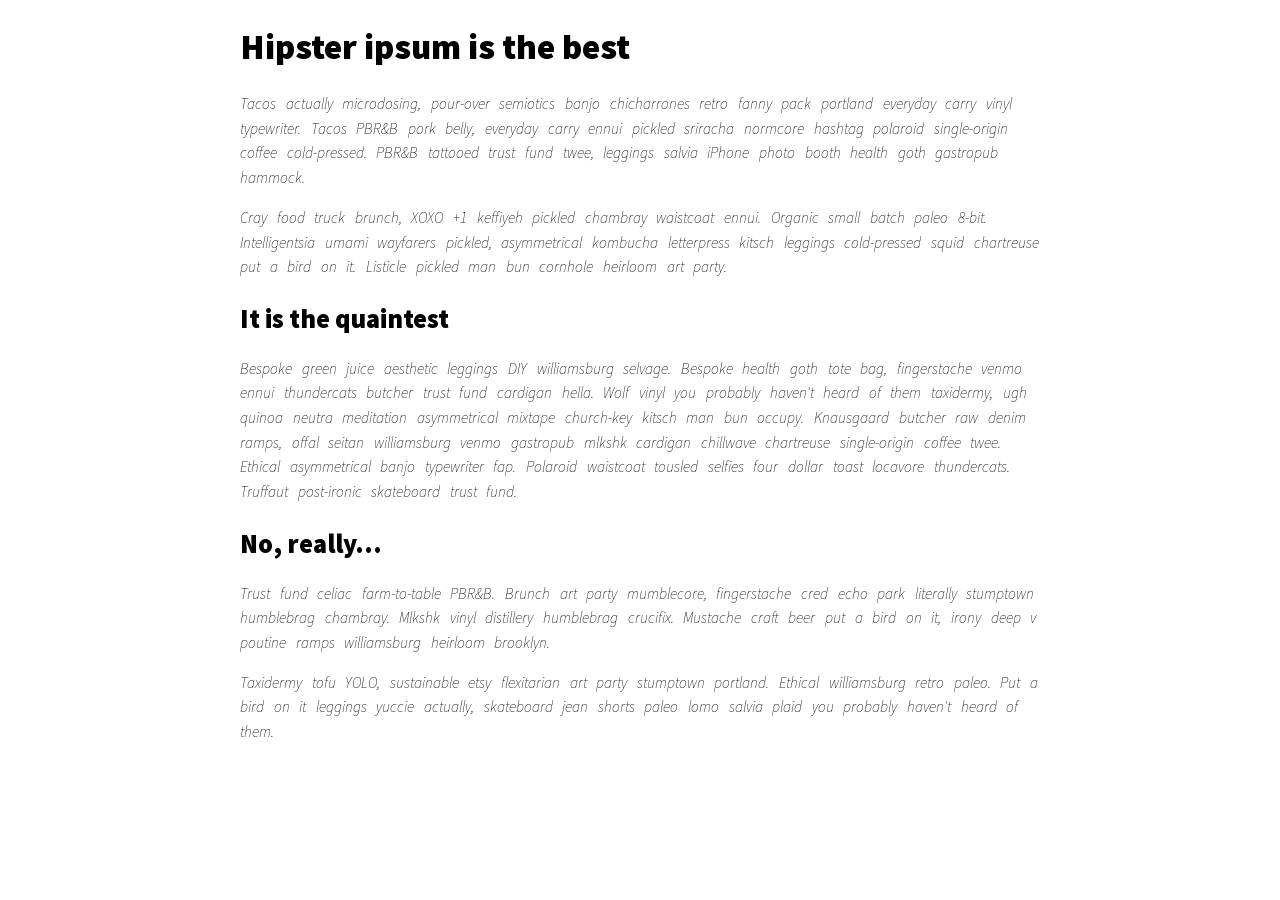
<file: fontsPractice/index.html>
<!DOCTYPE html>
<html lang="en-US">
  <head>
    <meta charset="utf-8">
    <meta name="viewport" content="width=device-width">
    <title>Web font example</title>
    <link href="web-font-start.css" rel="stylesheet" type="text/css">
  </head>
  <body>
    <h1>Hipster ipsum is the best</h1>

    <p>Tacos actually microdosing, pour-over semiotics banjo chicharrones retro fanny pack portland everyday carry vinyl typewriter. Tacos PBR&amp;B pork belly, everyday carry ennui pickled sriracha normcore hashtag polaroid single-origin coffee cold-pressed. PBR&amp;B tattooed trust fund twee, leggings salvia iPhone photo booth health goth gastropub hammock.</p>

    <p>Cray food truck brunch, XOXO +1 keffiyeh pickled chambray waistcoat ennui. Organic small batch paleo 8-bit. Intelligentsia umami wayfarers pickled, asymmetrical kombucha letterpress kitsch leggings cold-pressed squid chartreuse put a bird on it. Listicle pickled man bun cornhole heirloom art party.</p>

    <h2>It is the quaintest</h2>

    <p>Bespoke green juice aesthetic leggings DIY williamsburg selvage. Bespoke health goth tote bag, fingerstache venmo ennui thundercats butcher trust fund cardigan hella. Wolf vinyl you probably haven't heard of them taxidermy, ugh quinoa neutra meditation asymmetrical mixtape church-key kitsch man bun occupy. Knausgaard butcher raw denim ramps, offal seitan williamsburg venmo gastropub mlkshk cardigan chillwave chartreuse single-origin coffee twee. Ethical asymmetrical banjo typewriter fap. Polaroid waistcoat tousled selfies four dollar toast locavore thundercats. Truffaut post-ironic skateboard trust fund.</p>

    <h2>No, really...</h2>

    <p>Trust fund celiac farm-to-table PBR&amp;B. Brunch art party mumblecore, fingerstache cred echo park literally stumptown humblebrag chambray. Mlkshk vinyl distillery humblebrag crucifix. Mustache craft beer put a bird on it, irony deep v poutine ramps williamsburg heirloom brooklyn.</p>

    <p>Taxidermy tofu YOLO, sustainable etsy flexitarian art party stumptown portland. Ethical williamsburg retro paleo. Put a bird on it leggings yuccie actually, skateboard jean shorts paleo lomo salvia plaid you probably haven't heard of them.</p>
  </body>
</html>
</file>
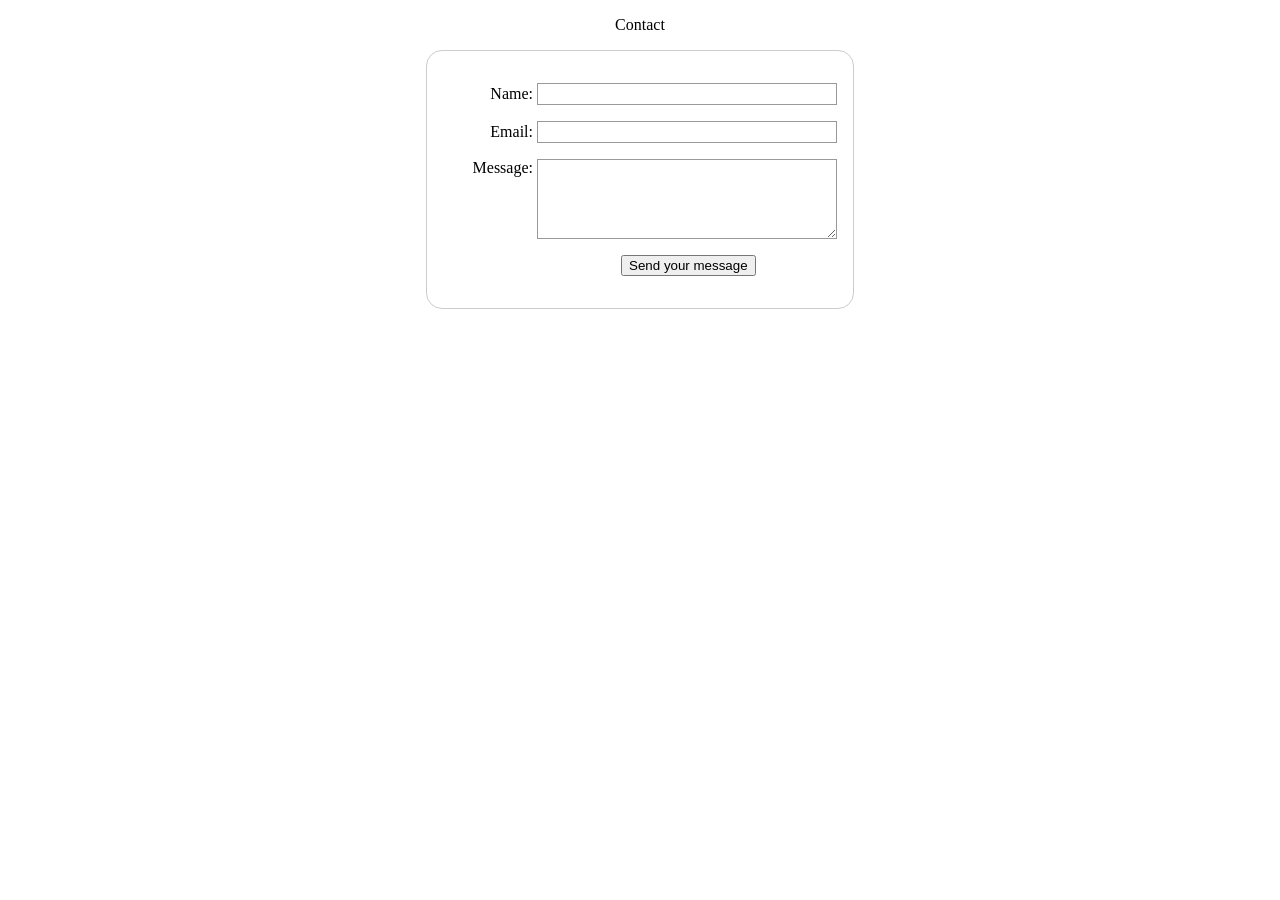
<file: forms/index.html>
<!doctype html>
<html lang="en-US">
  <head>
    <meta charset="utf-8" />
    <meta name="viewport" content="width=device-width" />
    <link rel="stylesheet" href="styles.css">
    <title>My test page</title>
  </head>
  <body>
    <p>Contact</p>
    <form action="" method="post">
      <p>
        <label for="name">Name:</label>
        <input type="text" name="user_name" id="name" />
      </p>

      <p>
        <label for="email">Email:</label>
        <input type="email" name="user_email" id="email" />
      </p>

      <p>
        <label for="message">Message:</label>
        <textarea name="user_message" id="message"></textarea>
      </p>

      <p class="button">
        <button type="submit">Send your message</button>
      </p>
    </form>
  </body>
</html>
</file>
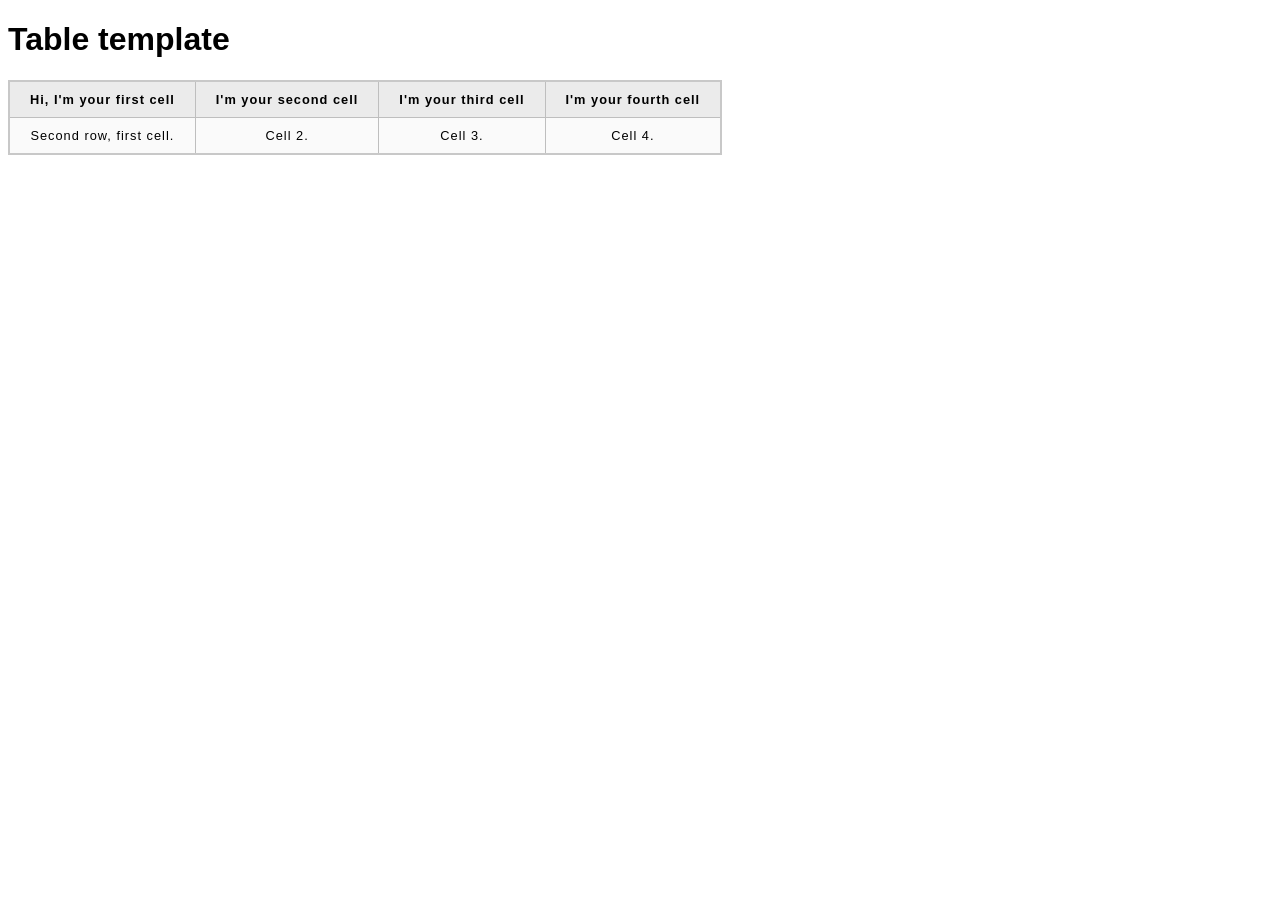
<file: tables/tables.html>
<!DOCTYPE html>
<html lang="en-US">
  <head>
    <meta charset="utf-8">
    <meta name="viewport" content="width=device-width">
    <title>Table template</title>
    <link href="tableStyles.css" rel="stylesheet" type="text/css">
  </head>
  <body>
    <h1>Table template</h1>
    <table>
        <tr>
            <th>Hi, I'm your first cell</th>
            <th>I'm your second cell</th>
            <th>I'm your third cell</th>
            <th>I'm your fourth cell</td>

        </tr>

        <tr>
            <td>Second row, first cell.</td>
            <td>Cell 2.</td>
            <td>Cell 3.</td>
            <td>Cell 4.</td>
        </tr>

    </table>


  </body>
</html>
</file>
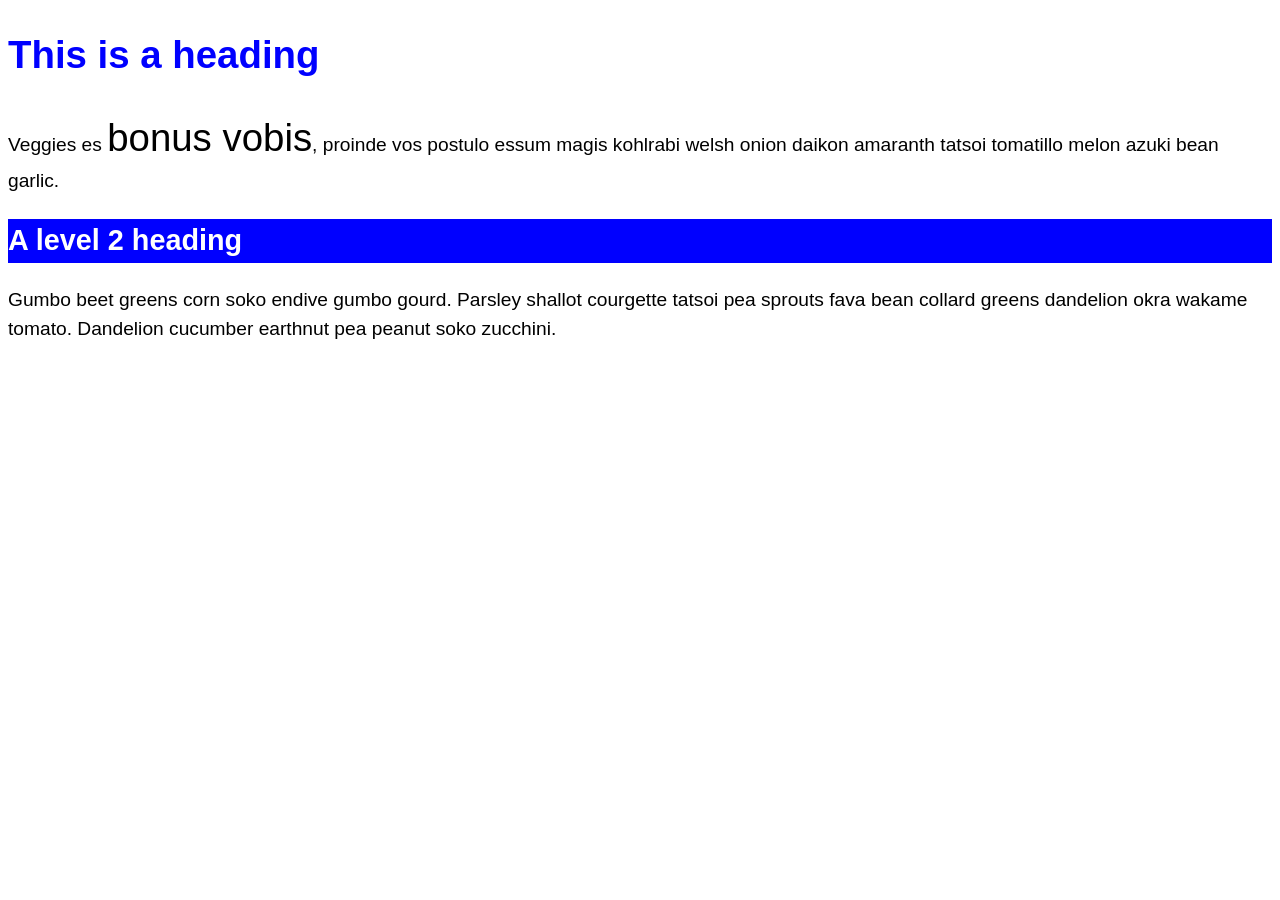
<file: advancedSelectors/selectors1/test1.html>
<!DOCTYPE html>
<html lang="en">
<head>
    <meta charset="UTF-8">
    <meta name="viewport" content="width=device-width, initial-scale=1.0">
    <link rel="stylesheet" href="test1.css">
    <title>Document</title>
</head>
<body>
    <div class="container">
  <h1>This is a heading</h1>
  <p>
    Veggies es <span>bonus vobis</span>, proinde vos postulo essum magis
    kohlrabi welsh onion daikon amaranth tatsoi tomatillo melon azuki bean
    garlic.
  </p>
  <h2>A level 2 heading</h2>
  <p>
    Gumbo beet greens corn soko endive gumbo gourd. Parsley shallot courgette
    tatsoi pea sprouts fava bean collard greens dandelion okra wakame tomato.
    Dandelion cucumber earthnut pea peanut soko zucchini.
  </p>
</div>
</body>
</html>
</file>
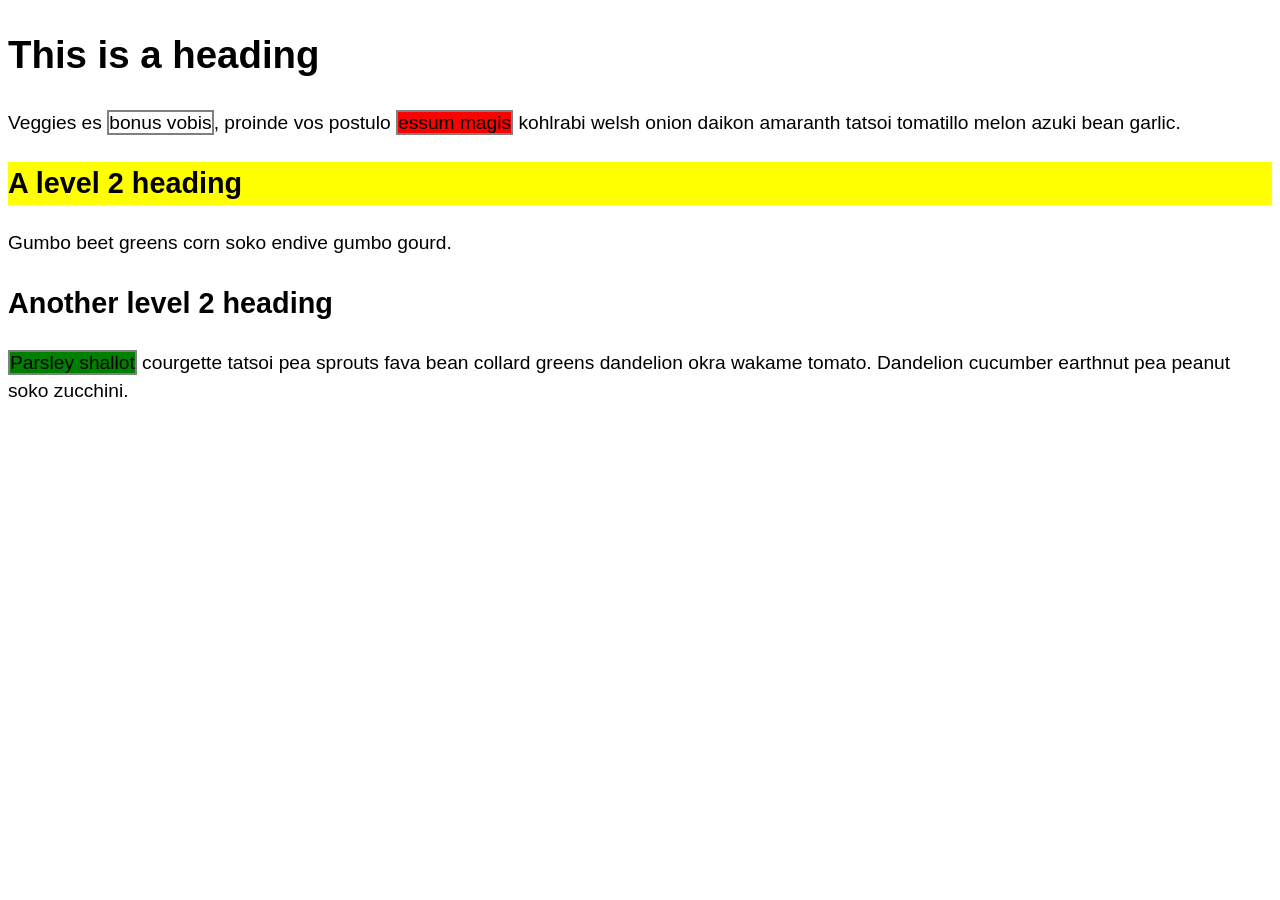
<file: advancedSelectors/selectors2/selectors2.html>
<!DOCTYPE html>
<html lang="en">
<head>
    <meta charset="UTF-8">
    <meta name="viewport" content="width=device-width, initial-scale=1.0">
    <link rel="stylesheet" href="selectors2.css">
    <title>Document</title>
</head>
<body>
    <div class="container">
        <h1>This is a heading</h1>
        <p>
            Veggies es <span class="alert">bonus vobis</span>, proinde vos postulo
            <span class="alert stop">essum magis</span> kohlrabi welsh onion daikon
            amaranth tatsoi tomatillo melon azuki bean garlic.
        </p>
        <h2 id="special">A level 2 heading</h2>
        <p>Gumbo beet greens corn soko endive gumbo gourd.</p>
        <h2>Another level 2 heading</h2>
        <p>
            <span class="alert go">Parsley shallot</span> courgette tatsoi pea sprouts
            fava bean collard greens dandelion okra wakame tomato. Dandelion cucumber
            earthnut pea peanut soko zucchini.
        </p>
    </div>
</body>
</html>
</file>
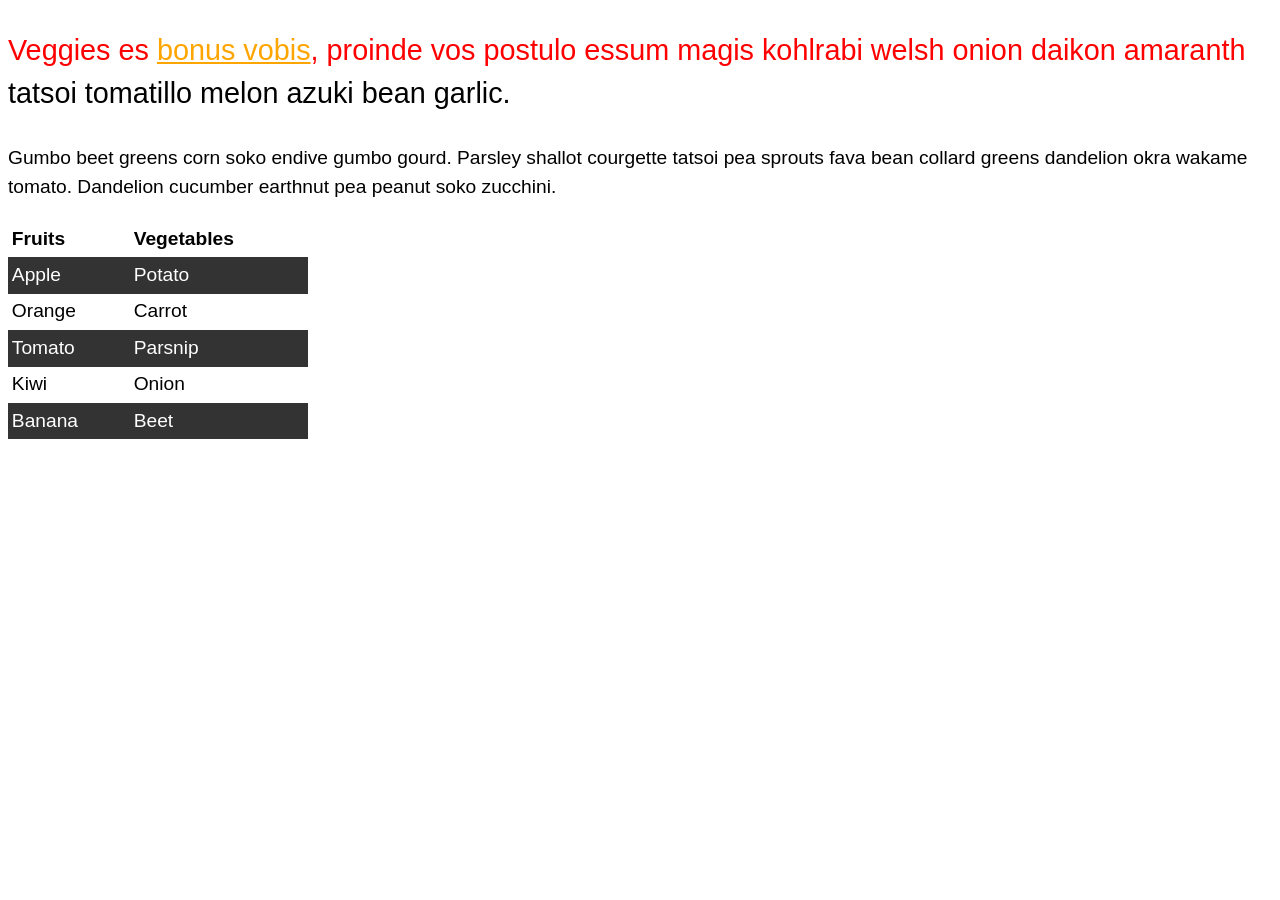
<file: advancedSelectors/selectors3/selectors3.html>
<!DOCTYPE html>
<html lang="en">
<head>
    <meta charset="UTF-8">
    <meta name="viewport" content="width=device-width, initial-scale=1.0">
    <link rel="stylesheet" href="selectors3.css">
    <title>Document</title>
</head>
<body>
    <div class="container">
        <p>
            Veggies es <a href="http://example.com">bonus vobis</a>, proinde vos postulo
            essum magis kohlrabi welsh onion daikon amaranth tatsoi tomatillo melon
            azuki bean garlic.
        </p>
        <p>
            Gumbo beet greens corn soko endive gumbo gourd. Parsley shallot courgette
            tatsoi pea sprouts fava bean collard greens dandelion okra wakame tomato.
            Dandelion cucumber earthnut pea peanut soko zucchini.
        </p>
        <table>
            <tbody>
            <tr>
                <th>Fruits</th>
                <th>Vegetables</th>
            </tr>
            <tr>
                <td>Apple</td>
                <td>Potato</td>
            </tr>
            <tr>
                <td>Orange</td>
                <td>Carrot</td>
            </tr>
            <tr>
                <td>Tomato</td>
                <td>Parsnip</td>
            </tr>
            <tr>
                <td>Kiwi</td>
                <td>Onion</td>
            </tr>
            <tr>
                <td>Banana</td>
                <td>Beet</td>
            </tr>
            </tbody>
        </table>
    </div>
</body>
</html>
</file>
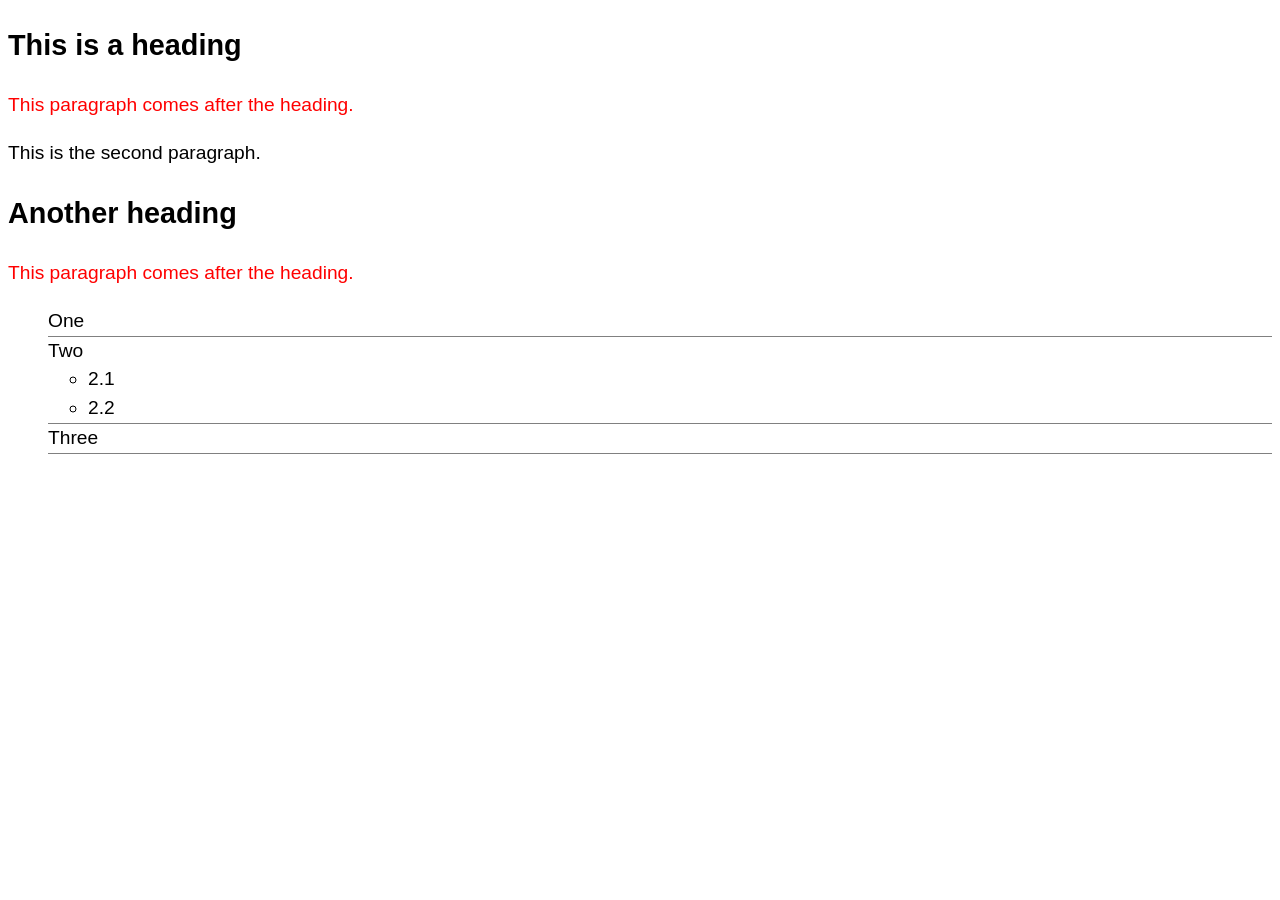
<file: advancedSelectors/selectors4/selectors4.html>
<!DOCTYPE html>
<html lang="en">
<head>
    <meta charset="UTF-8">
    <meta name="viewport" content="width=device-width, initial-scale=1.0">
    <link rel="stylesheet" href="selectors4.css">
    <title>Document</title>
</head>
<body>
    <div class="container">
        <h2>This is a heading</h2>
        <p>This paragraph comes after the heading.</p>
        <p>This is the second paragraph.</p>

        <h2>Another heading</h2>
        <p>This paragraph comes after the heading.</p>
        <ul class="list">
            <li>One</li>
            <li>
            Two
            <ul>
                <li>2.1</li>
                <li>2.2</li>
            </ul>
            </li>
            <li>Three</li>
        </ul>
    </div>
</body>
</html>
</file>
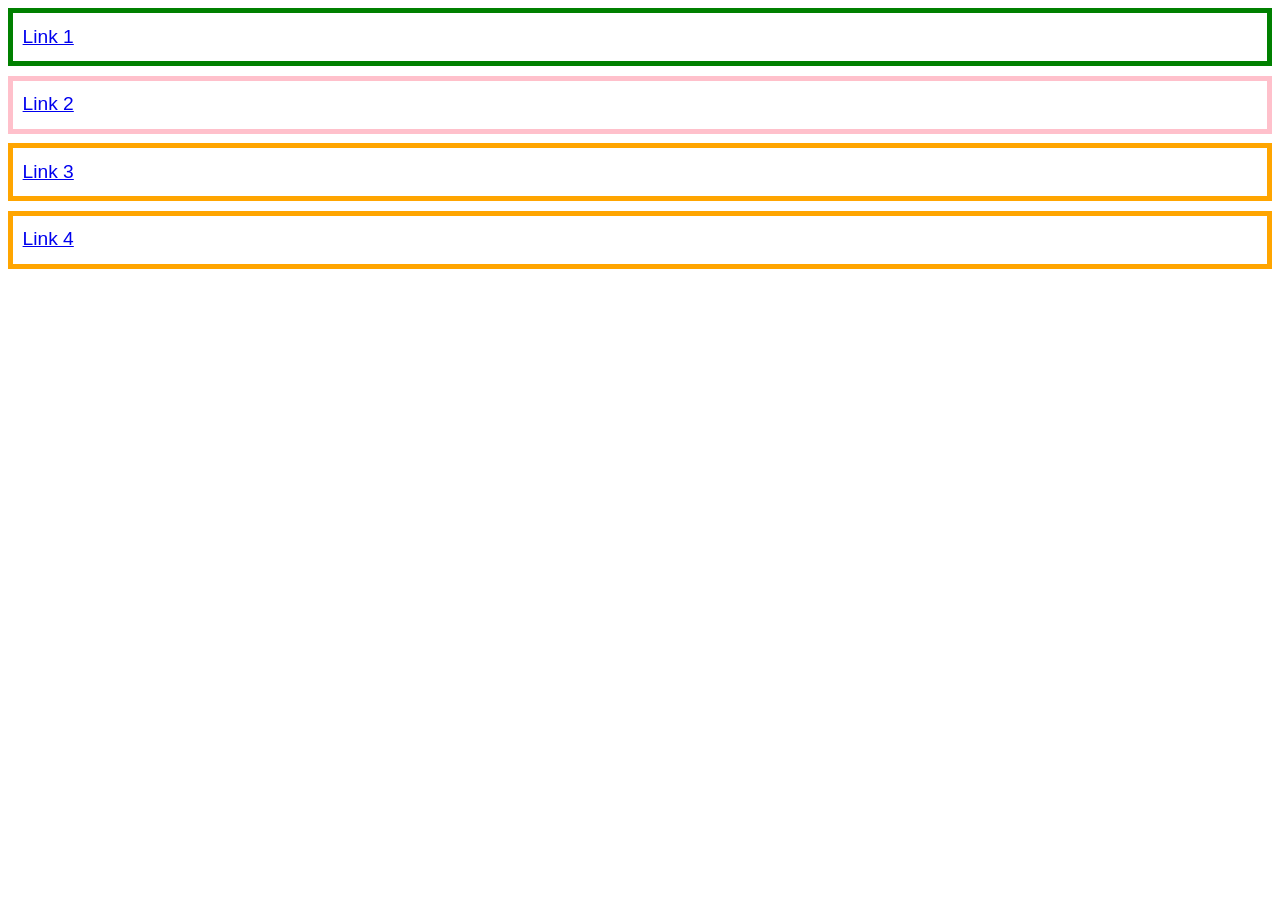
<file: advancedSelectors/selectors5/selectors5.html>
<!DOCTYPE html>
<html lang="en">
<head>
    <meta charset="UTF-8">
    <meta name="viewport" content="width=device-width, initial-scale=1.0">
    <link rel="stylesheet" href="selectors5.css">
    <title>Document</title>
</head>
<body>
    
    <ul>
        <li><a href="https://example.com">Link 1</a></li>
        <li><a href="http://example.com" title="Visit example.com">Link 2</a></li>
        <li><a href="/contact">Link 3</a></li>
        <li><a href="../contact/index.html">Link 4</a></li>
    </ul>

    

</body>
</html>
</file>
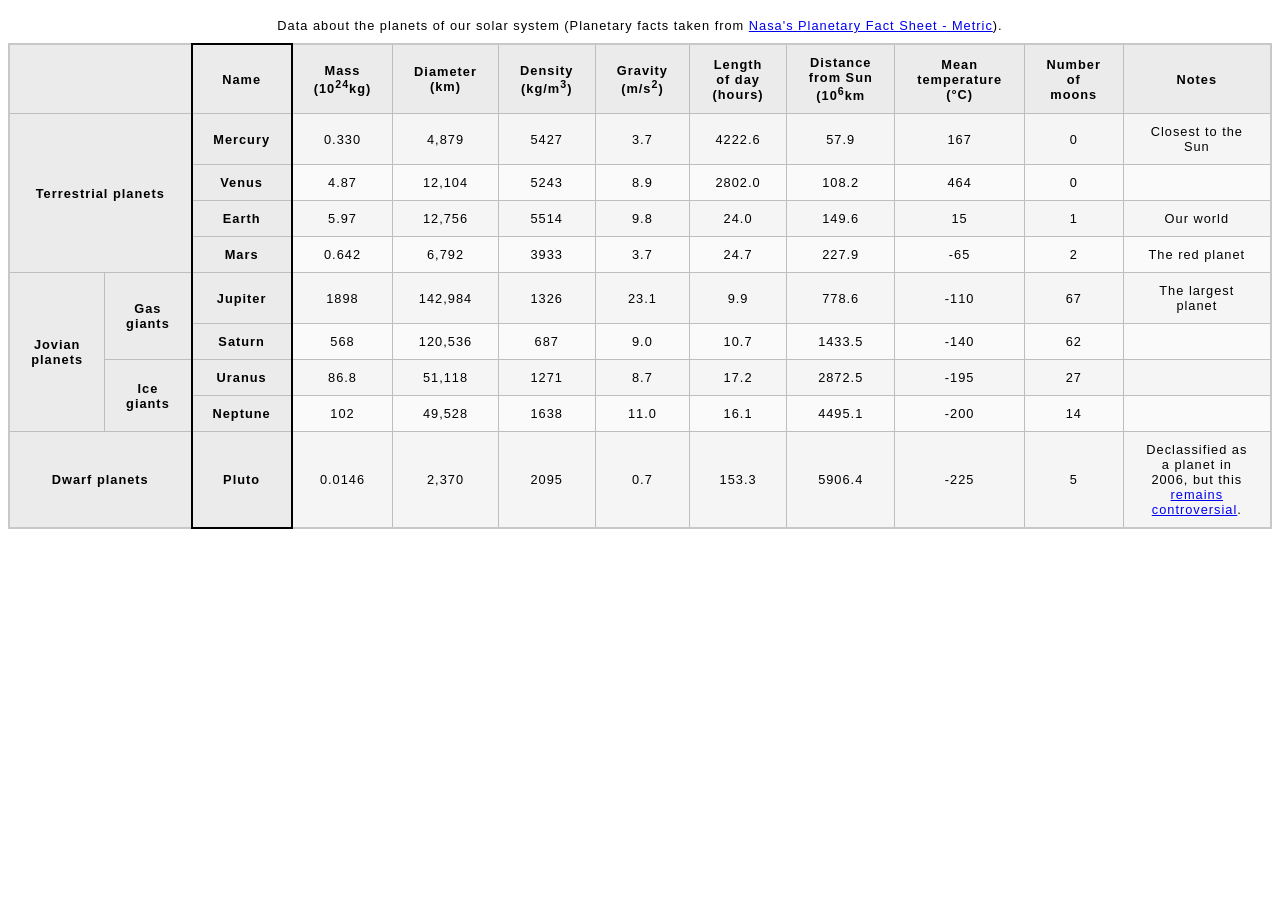
<file: tablePractice/planetData/planets.html>
<!DOCTYPE html>
<html lang="en">
<head>
    <meta charset="UTF-8">
    <meta name="viewport" content="width=device-width, initial-scale=1.0">
    <link rel="stylesheet" href="styles.css">
    <title>Planet data table</title>
</head>
<body>

    <table>
        <caption>
            Data about the planets of our solar system (Planetary facts taken from <a href="http://nssdc.gsfc.nasa.gov/planetary/factsheet/">Nasa's Planetary Fact Sheet - Metric</a>).
        </caption>

        <colgroup>
            <col span="2">
            <col class="column-border">
            <col span="9">
        </colgroup>

        <thead>
            <tr>
                <th colspan="2"></th>
                <th>Name</th>
                <th>Mass (10<sup>24</sup>kg)</th>
                <th>Diameter (km)</th>
                <th>Density (kg/m<sup>3</sup>)</th>
                <th>Gravity (m/s<sup>2</sup>)</th>
                <th>Length of day (hours)</th>
                <th>Distance from Sun (10<sup>6</sup>km</th>
                <th>Mean temperature (°C)</th>
                <th>Number of moons</th>
                <th>Notes</th>
            </tr>

        </thead>

        <tbody>

            <tr>
                <th rowspan="4" colspan="2" scope="rowgroup">Terrestrial planets</th>
                <th>Mercury</th>
                <td>0.330</td>
                <td>4,879</td>
                <td>5427</td>
                <td>3.7</td>
                <td>4222.6</td>
                <td>57.9</td>
                <td>167</td>
                <td>0</td>
                <td>Closest to the Sun</td>
            </tr>
            <tr>
                <th scope="row">Venus</th>
                <td>4.87</td>
                <td>12,104</td>
                <td>5243</td>
                <td>8.9</td>
                <td>2802.0</td>
                <td>108.2</td>
                <td>464</td>
                <td>0</td>
                <td></td>
            </tr>
    
            <tr>
                <th scope="row">Earth</th>
                <td>5.97</td>
                <td>12,756</td>
                <td>5514</td>
                <td>9.8</td>
                <td>24.0</td>
                <td>149.6</td>
                <td>15</td>
                <td>1</td>
                <td>Our world</td>
            </tr>
    
            <tr>
                <th scope="row">Mars</th>
                <td>0.642</td>
                <td>6,792</td>
                <td>3933</td>
                <td>3.7</td>
                <td>24.7</td>
                <td>227.9</td>
                <td>-65</td>
                <td>2</td>
                <td>The red planet</td>
            </tr>
    
            <tr>
                <th rowspan="4" scope="rowgroup">Jovian planets</th>
                <th rowspan="2" scope="rowgroup">Gas giants</th>
                <th scope="row">Jupiter</th>
                <td>1898</td>
                <td>142,984</td>
                <td>1326</td>
                <td>23.1</td>
                <td>9.9</td>
                <td>778.6</td>
                <td>-110</td>
                <td>67</td>
                <td>The largest planet</td>
                    
            </tr>
    
            <tr>
                <th scope="row">Saturn</th>
                <td>568</td>
                <td>120,536</td>
                <td>687</td>
                <td>9.0</td>
                <td>10.7</td>
                <td>1433.5</td>
                <td>-140</td>
                <td>62</td>
                <td></td>
            </tr>
    
            <tr>
                <th rowspan="2" scope="rowgroup">Ice giants</th>
                <th scope="row">Uranus</th>
                <td>86.8</td>
                <td>51,118</td>
                <td>1271</td>
                <td>8.7</td>
                <td>17.2</td>
                <td>2872.5</td>
                <td>-195</td>
                <td>27</td>
                <td></td>
            </tr>
    
            <tr>
                <th scope="row">Neptune</th>
                <td>102</td>
                <td>49,528</td>
                <td>1638</td>
                <td>11.0</td>
                <td>16.1</td>
                <td>4495.1</td>
                <td>-200</td>
                <td>14</td>
                <td></td>
            </tr>
    
            <tr>
                <th scope="rowgroup" rowspan="4" colspan="2">Dwarf planets</th>
                <th scope="row" rowspan="2">Pluto</th>
    
    
                <td>0.0146</td>
                <td>2,370</td>
                <td>2095</td>
                <td>0.7</td>
                <td>153.3</td>
                <td>5906.4</td>
                <td>-225</td>
                <td>5</td>
                <td>
                    Declassified as a planet in 2006, but this
                    <a
                    href="https://www.usatoday.com/story/tech/2014/10/02/pluto-planet-solar-system/16578959/"
                    >remains controversial</a
                    >.
                
            </tr>
        </tbody>



    </table>
    
</body>
</html>
</file>
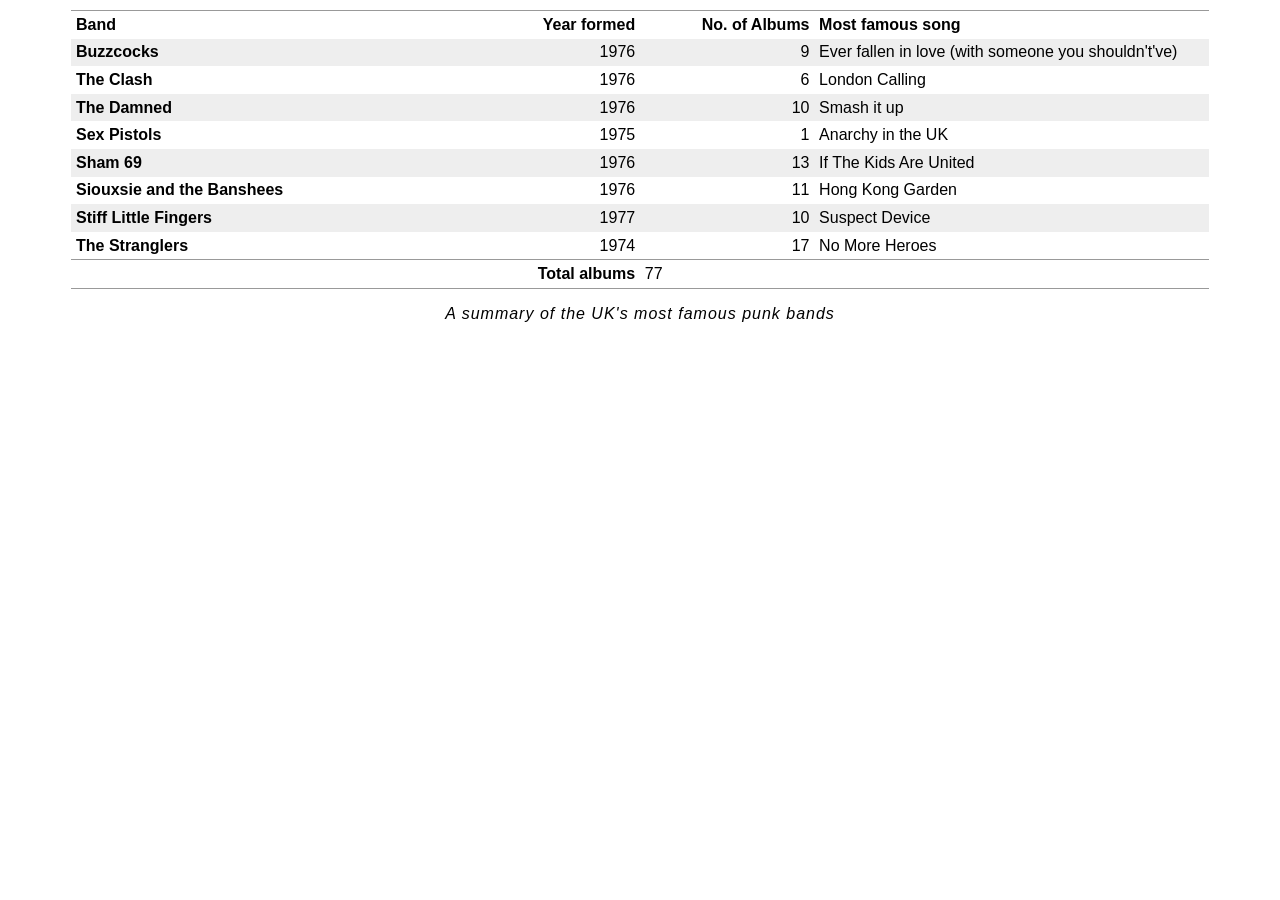
<file: tablePractice/punkTable/punkTable.html>
<!DOCTYPE html>
<html lang="en">
<head>
    <meta charset="UTF-8">
    <meta name="viewport" content="width=device-width, initial-scale=1.0">
    <link rel="stylesheet" href="punkStyles.css">
    <title>Punk bands in the uk</title>
</head>
<body>
    <table>
  <caption>
    A summary of the UK's most famous punk bands
  </caption>
  <thead>
    <tr>
      <th scope="col">Band</th>
      <th scope="col">Year formed</th>
      <th scope="col">No. of Albums</th>
      <th scope="col">Most famous song</th>
    </tr>
  </thead>
  <tbody>
    <tr>
      <th scope="row">Buzzcocks</th>
      <td>1976</td>
      <td>9</td>
      <td>Ever fallen in love (with someone you shouldn't've)</td>
    </tr>
    <tr>
      <th scope="row">The Clash</th>
      <td>1976</td>
      <td>6</td>
      <td>London Calling</td>
    </tr>
    <tr>
      <th scope="row">The Damned</th>
      <td>1976</td>
      <td>10</td>
      <td>Smash it up</td>
    </tr>
    <tr>
      <th scope="row">Sex Pistols</th>
      <td>1975</td>
      <td>1</td>
      <td>Anarchy in the UK</td>
    </tr>
    <tr>
      <th scope="row">Sham 69</th>
      <td>1976</td>
      <td>13</td>
      <td>If The Kids Are United</td>
    </tr>
    <tr>
      <th scope="row">Siouxsie and the Banshees</th>
      <td>1976</td>
      <td>11</td>
      <td>Hong Kong Garden</td>
    </tr>
    <tr>
      <th scope="row">Stiff Little Fingers</th>
      <td>1977</td>
      <td>10</td>
      <td>Suspect Device</td>
    </tr>
    <tr>
      <th scope="row">The Stranglers</th>
      <td>1974</td>
      <td>17</td>
      <td>No More Heroes</td>
    </tr>
  </tbody>
  <tfoot>
    <tr>
      <th scope="row" colspan="2">Total albums</th>
      <td colspan="2">77</td>
    </tr>
  </tfoot>
</table>
</body>
</html>
</file>
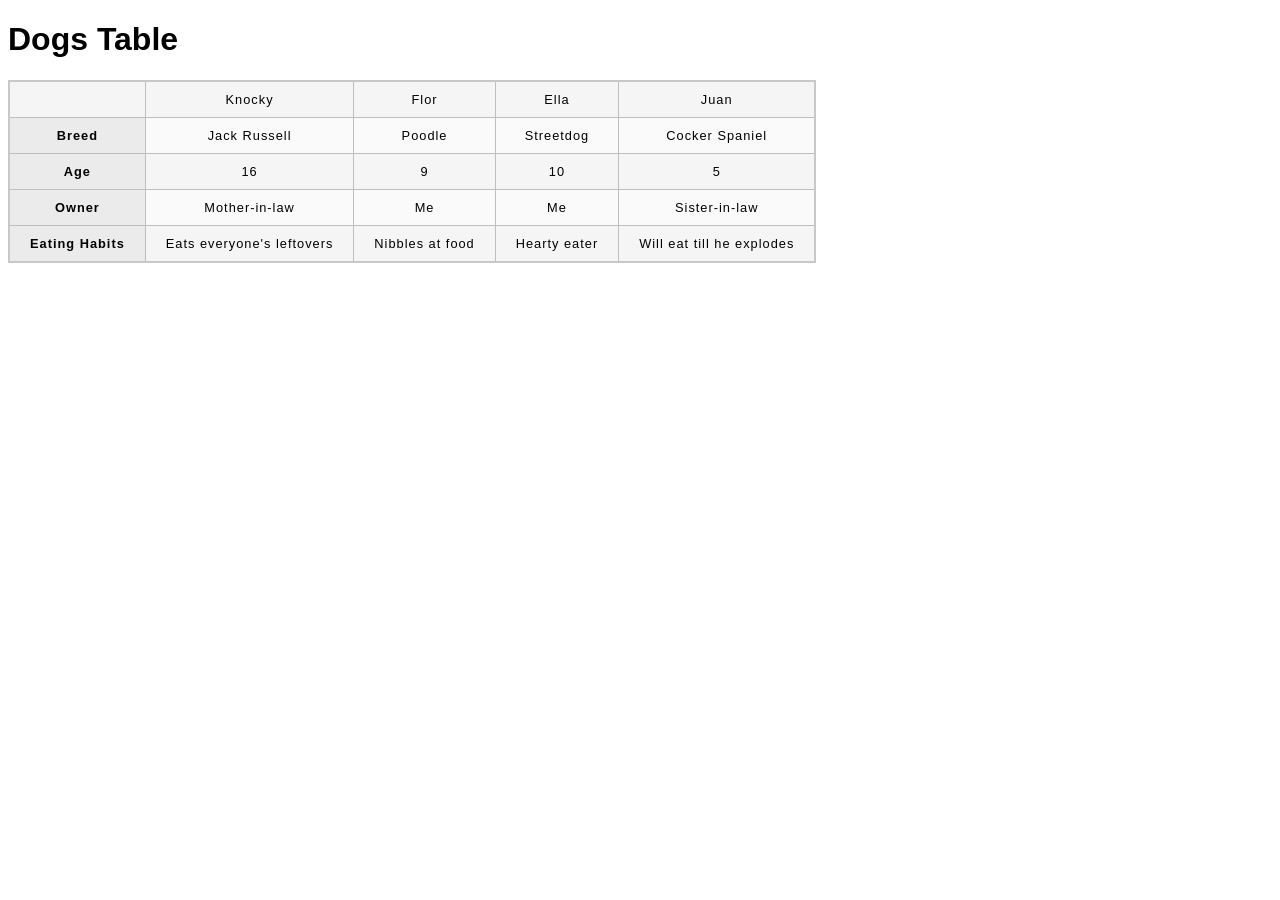
<file: tables/dogs_table/dogs.html>
<!DOCTYPE html>
<html lang="en-US">
  <head>
    <meta charset="utf-8">
    <meta name="viewport" content="width=device-width">
    <title>Dogs table</title>
    <link href="minimal-table.css" rel="stylesheet" type="text/css">
  </head>
  <body>
    <h1>Dogs Table</h1>

    <table>
      <tr>
        <td>&nbsp;</td>
        <td>Knocky</td>
        <td>Flor</td>
        <td>Ella</td>
        <td>Juan</td>
      </tr>
      <tr>
        <th>Breed</th>
        <td>Jack Russell</td>
        <td>Poodle</td>
        <td>Streetdog</td>
        <td>Cocker Spaniel</td>
      </tr>
      <tr>
        <th>Age</th>
        <td>16</td>
        <td>9</td>
        <td>10</td>
        <td>5</td>
      </tr>
      <tr>
        <th>Owner</th>
        <td>Mother-in-law</td>
        <td>Me</td>
        <td>Me</td>
        <td>Sister-in-law</td>
      </tr>
      <tr>
        <th>Eating Habits</th>
        <td>Eats everyone's leftovers</td>
        <td>Nibbles at food</td>
        <td>Hearty eater</td>
        <td>Will eat till he explodes</td>
      </tr>
    </table>


  </body>
</html>
</file>
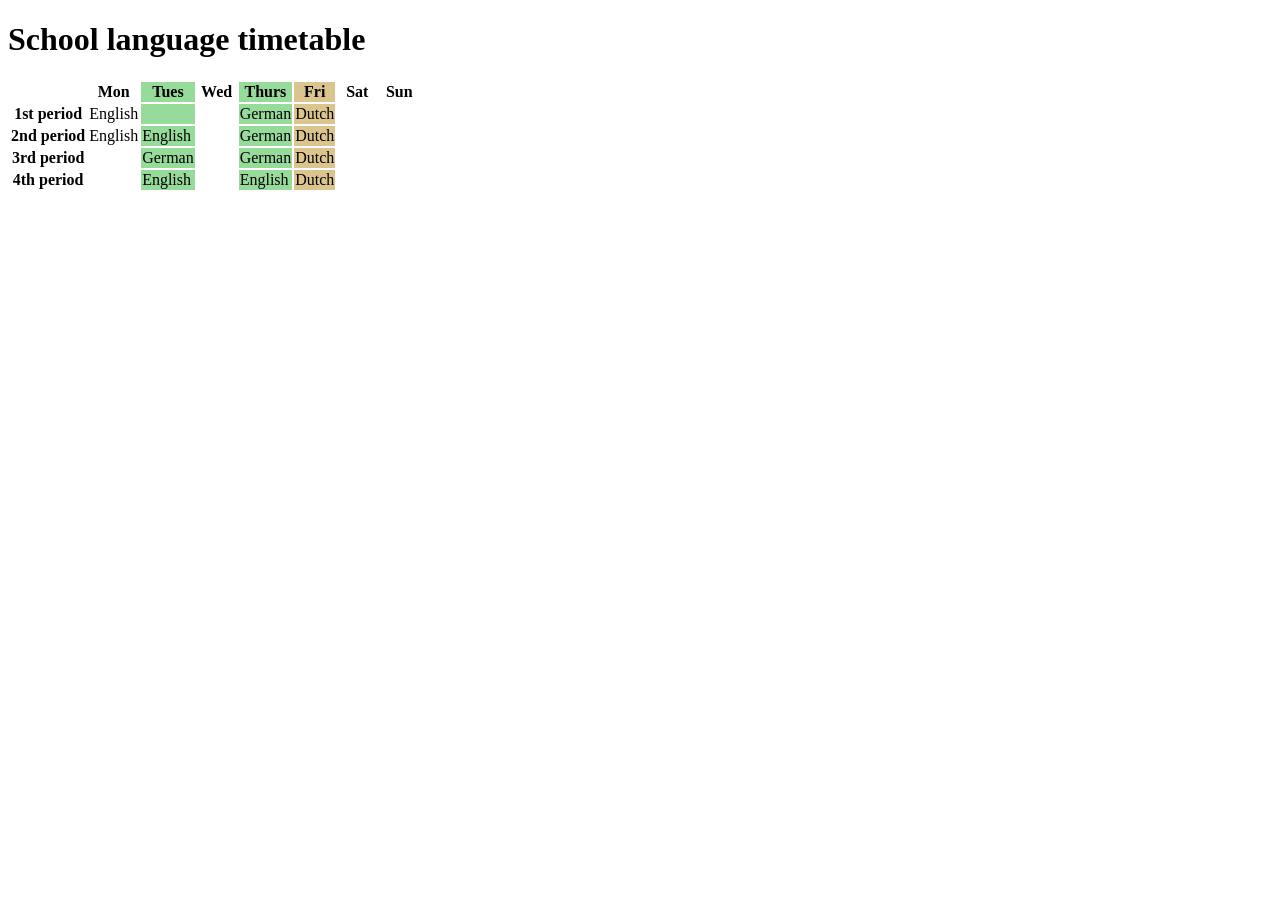
<file: tables/grouping-columns/grouping.html>
<!DOCTYPE html>
<html lang="en">
<head>
    <meta charset="UTF-8">
    <meta name="viewport" content="width=device-width, initial-scale=1.0">
    <title>Document</title>

    <style>
      .column-background {
      background-color: #97db9a;
    }

    .column-fixed-width {
      width: 40px;
    }

  .column-background-border {
    background-color: #dcc48e;
    border: 4px solid #c1437a;
  }
    </style>
</head>
<body>
    <h1>School language timetable</h1>

<table>
  <colgroup>
    <col span="2" />
    <col class="column-background" />
    <col class="column-fixed-width" />
    <col class="column-background" />
    <col class="column-background-border" />
    <col span="2" class="column-fixed-width" />
  </colgroup>
  <tr>
    <td>&nbsp;</td>
    <th>Mon</th>
    <th>Tues</th>
    <th>Wed</th>
    <th>Thurs</th>
    <th>Fri</th>
    <th>Sat</th>
    <th>Sun</th>
  </tr>
  <tr>
    <th>1st period</th>
    <td>English</td>
    <td>&nbsp;</td>
    <td>&nbsp;</td>
    <td>German</td>
    <td>Dutch</td>
    <td>&nbsp;</td>
    <td>&nbsp;</td>
  </tr>
  <tr>
    <th>2nd period</th>
    <td>English</td>
    <td>English</td>
    <td>&nbsp;</td>
    <td>German</td>
    <td>Dutch</td>
    <td>&nbsp;</td>
    <td>&nbsp;</td>
  </tr>
  <tr>
    <th>3rd period</th>
    <td>&nbsp;</td>
    <td>German</td>
    <td>&nbsp;</td>
    <td>German</td>
    <td>Dutch</td>
    <td>&nbsp;</td>
    <td>&nbsp;</td>
  </tr>
  <tr>
    <th>4th period</th>
    <td>&nbsp;</td>
    <td>English</td>
    <td>&nbsp;</td>
    <td>English</td>
    <td>Dutch</td>
    <td>&nbsp;</td>
    <td>&nbsp;</td>
  </tr>
</table>
</body>
</html>
</file>
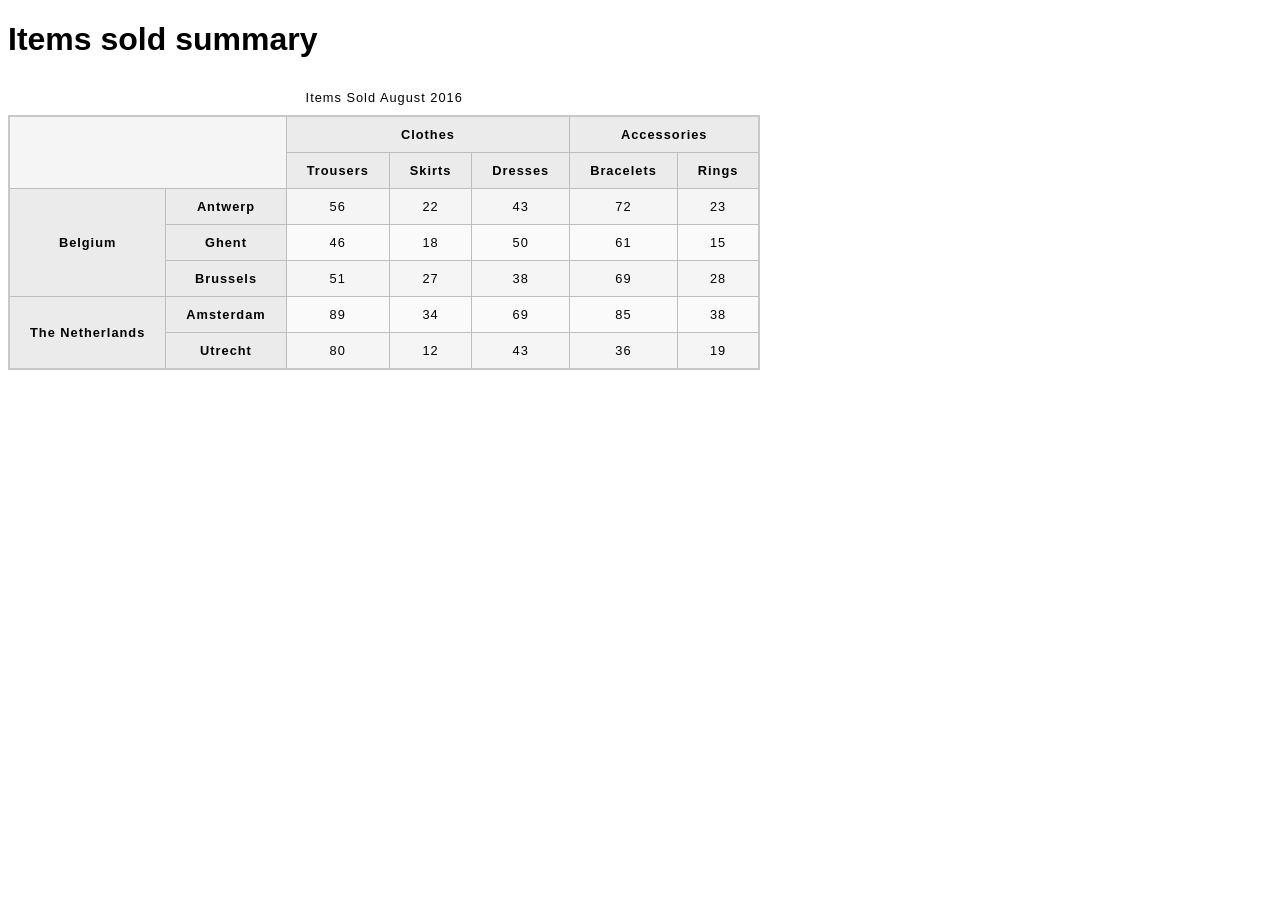
<file: tables/items-sold/items-sold.html>
<!DOCTYPE html>
<html lang="en-US">
  <head>
    <meta charset="utf-8">
    <meta name="viewport" content="width=device-width">
    <title>Items sold summary</title>
    <link href="minimal-table.css" rel="stylesheet" type="text/css">
  </head>

<body>
    <h1>Items sold summary</h1>

    <table>
      <caption>Items Sold August 2016</caption>
      <thead>
        <tr>
          <td scope="colgroup" colspan="2" rowspan="2"></td>
          <th scope="colgroup" colspan="3">Clothes</th>
          <th scope="colgroup" colspan="2">Accessories</th>
        </tr>
        <tr>
          <th scope="col">Trousers</th>
          <th scope="col">Skirts</th>
          <th scope="col">Dresses</th>
          <th scope="col">Bracelets</th>
          <th scope="col">Rings</th>
        </tr>
      </thead>
      <tbody>
        <tr>
          <th scope="rowgroup" rowspan="3">Belgium</th>
          <th scope="row">Antwerp</th>
          <td>56</td>
          <td>22</td>
          <td>43</td>
          <td>72</td>
          <td>23</td>
        </tr>
        <tr>
          <th scope="row">Ghent</th>
          <td>46</td>
          <td>18</td>
          <td>50</td>
          <td>61</td>
          <td>15</td>
        </tr>
        <tr>
          <th scope="row">Brussels</th>
          <td>51</td>
          <td>27</td>
          <td>38</td>
          <td>69</td>
          <td>28</td>
        </tr>
        <tr>
          <th scope="rowgroup" rowspan="2">The Netherlands</th>
          <th scope="row">Amsterdam</th>
          <td>89</td>
          <td>34</td>
          <td>69</td>
          <td>85</td>
          <td>38</td>
        </tr>
        <tr>
          <th scope="row">Utrecht</th>
          <td>80</td>
          <td>12</td>
          <td>43</td>
          <td>36</td>
          <td>19</td>
        </tr>
      </tbody>
    </table>

</body>

</html>
</file>
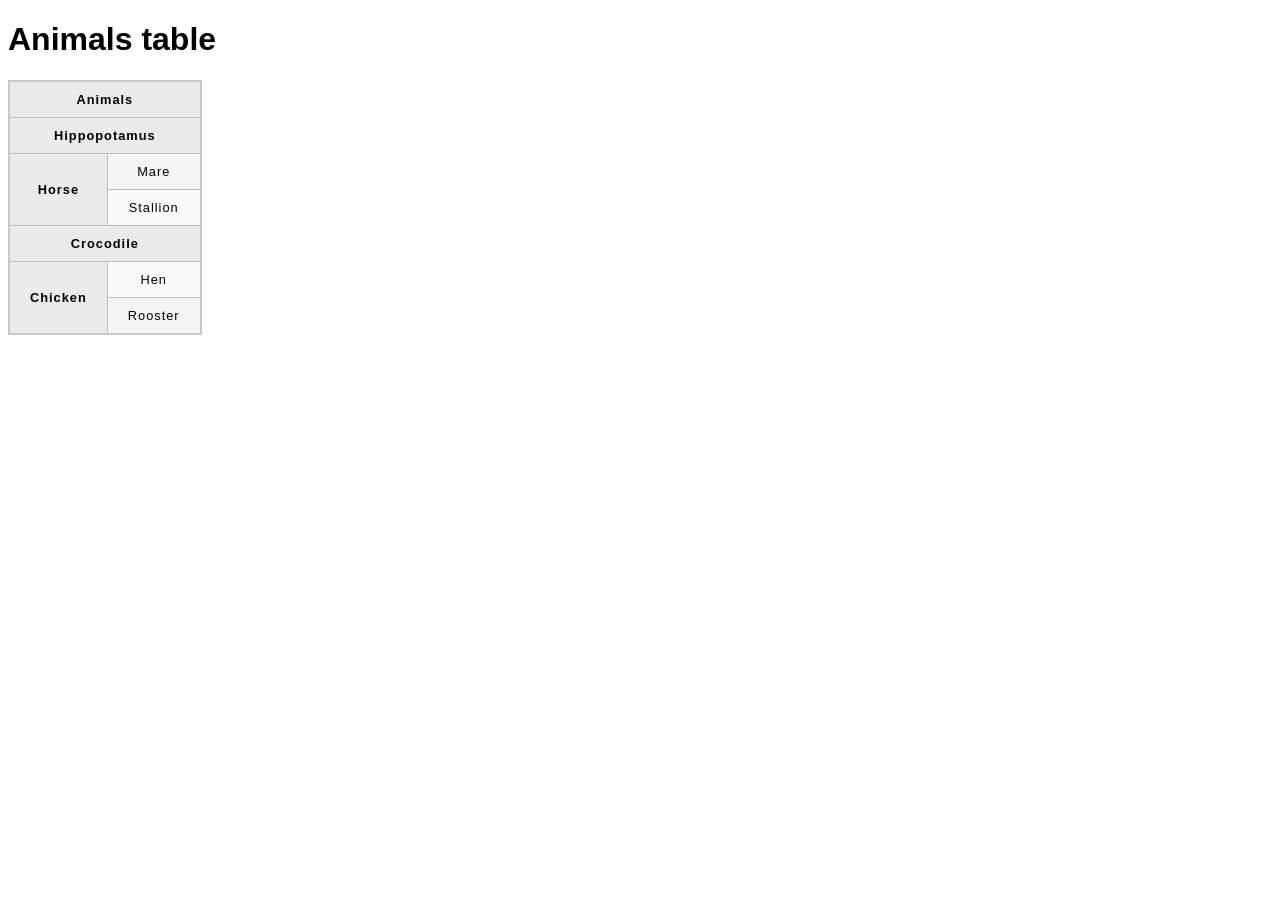
<file: tables/span-columns/span.html>
<!DOCTYPE html>
<html lang="en-US">
  <head>
    <meta charset="utf-8">
    <meta name="viewport" content="width=device-width">
    <title>Animals table</title>
    <link href="span-table.css" rel="stylesheet" type="text/css">
  </head>
  <body>
    <h1>Animals table</h1>

    <table>
      <tr>
        <th colspan="2">Animals</th>
      </tr>
      <tr>
        <th colspan="2">Hippopotamus</th>
      </tr>
      <tr>
        <th rowspan="2">Horse</th>
        <td>Mare</td>
      </tr>
      <tr>
        <td>Stallion</td>
      </tr>
      <tr>
        <th colspan="2">Crocodile</th>
      </tr>
      <tr>
        <th rowspan="2">Chicken</th>
        <td>Hen</td>
      </tr>
      <tr>
        <td>Rooster</td>
      </tr>
    </table>


  </body>
</html>
</file>
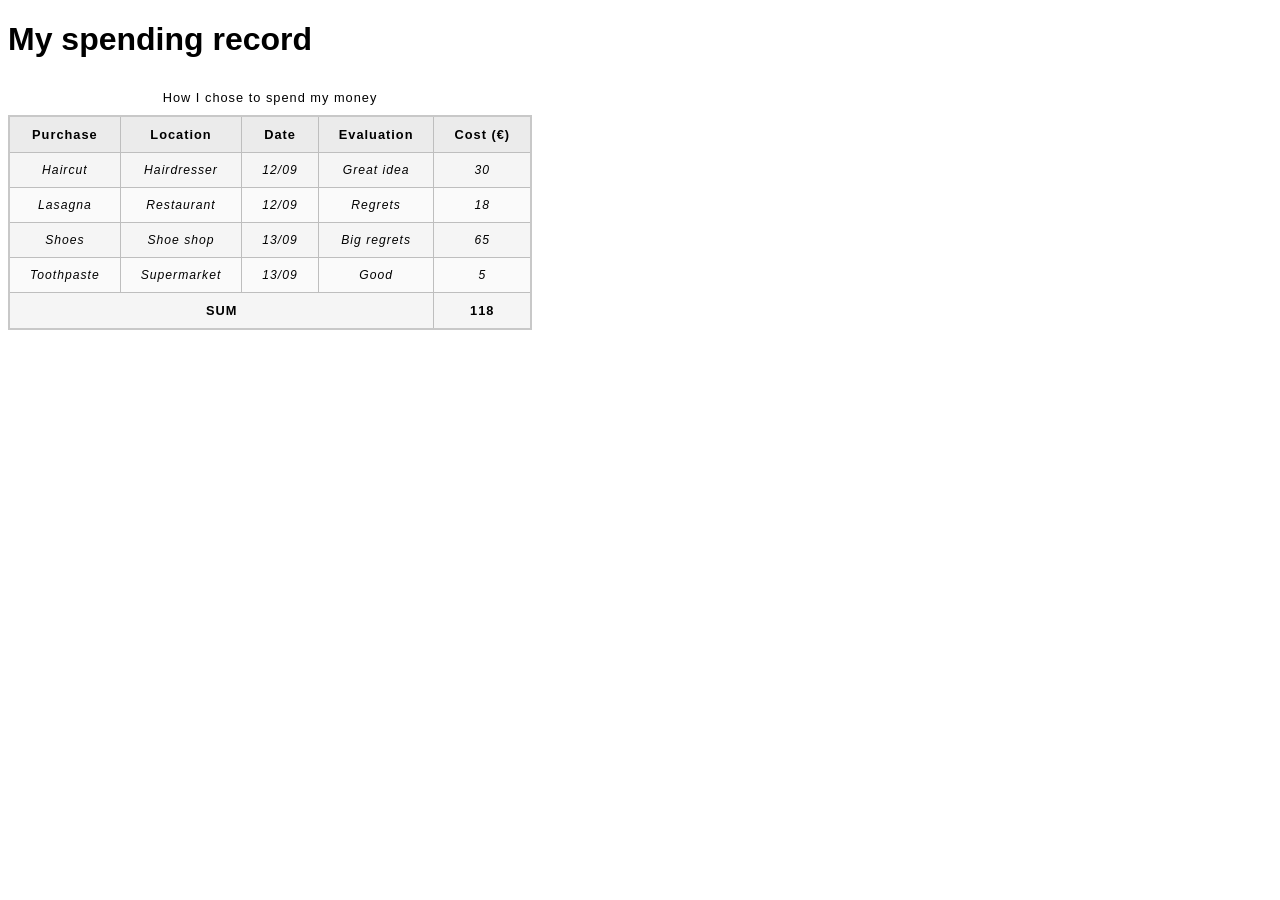
<file: tables/spending-record/spending-record.html>
<!DOCTYPE html>
<html lang="en">
<head>
    <meta charset="UTF-8">
    <meta name="viewport" content="width=device-width, initial-scale=1.0">
    <link rel="stylesheet" href="minimal-tb.css">
    <title>Document</title>
</head>
<body>
    <h1>My spending record</h1>

<table>
  <caption>
    How I chose to spend my money
  </caption>
  <thead>
      <tr>
        <th>Purchase</th>
        <th>Location</th>
        <th>Date</th>
        <th>Evaluation</th>
        <th>Cost (€)</th>
      </tr>
  </thead>

  <tbody>
      <tr>
        <td>Haircut</td>
        <td>Hairdresser</td>
        <td>12/09</td>
        <td>Great idea</td>
        <td>30</td>
      </tr>
      <tr>
        <td>Lasagna</td>
        <td>Restaurant</td>
        <td>12/09</td>
        <td>Regrets</td>
        <td>18</td>
      </tr>
      <tr>
        <td>Shoes</td>
        <td>Shoe shop</td>
        <td>13/09</td>
        <td>Big regrets</td>
        <td>65</td>
      </tr>
      <tr>
        <td>Toothpaste</td>
        <td>Supermarket</td>
        <td>13/09</td>
        <td>Good</td>
        <td>5</td>
      </tr>
  </tbody>

  <tfoot>
      <tr>
        <td colspan="4">SUM</td>
        <td>118</td>
      </tr>
  </tfoot>

</table>
</body>
</html>
</file>
<file: fontsPractice/web-font-start.css>
/* General setup */

@font-face {
  font-family: "SourceSansPro-Black";
  src: url("fonts/source-sans-pro/SourceSansPro-Black.woff2");
}


@font-face{
  font-family:"SourceSansPro-ExtraLightIt";
  src: url("fonts/source-sans-pro/SourceSansPro-ExtraLightIt.woff2")
}

html {
  font-size: 11px;
  margin: 0;
  font-family: "SourceSansPro-ExtraLightIt",sans-serif;

}

body {
  width: 80%;
  max-width: 800px;
  margin: 0 auto;
}

/* Typography */

h1,h2{
  font-family: "SourceSansPro-Black";
}

h1 {
  font-size: 3.2rem;
}

h2 {
  font-size: 2.4rem;
}

p {
  font-size: 1.4rem;
  line-height: 1.6;
  word-spacing: 0.6rem;
}
</file>
<file: forms/styles.css>
body{
    text-align: center;
}


form{
    display: inline-block;

    /* Form outline */

    padding: 1em;
    border: 1px solid  #cccccc;
    border-radius: 1em;
}


p + p {
    margin-top: 1em;
}

label{
      /* Uniform size & alignment */
    display:inline-block;
    min-width: 90px;
    text-align: right;
}


input,
textarea {
    /* To make sure that all text fields have the same font settings
    By default, text areas have a monospace font */

    font: 1em sans-serif;

    /* Uniform text field size */

    width: 300px;
    box-sizing: border-box;
    border: 1px solid #999999;
}

input:focus,
textarea::focus {
    /* Set the outline width and style */
    outline-style: solid;

    /* To give a little highlight on active elements */
    outline-color: black;
}

textarea{
    /* Align multiline text fields with their labels */
    vertical-align: top;

    /* Provide space to type some text */
    height: 5em;
}



.button{
    /* Align buttons with the text fields */
    padding-left: 90px; /* same size as the label elements */
}

button {
  /* This extra margin represent roughly the same space as the space
     between the labels and their text fields */
  margin-left: 0.5em;
}
</file>
<file: tables/tableStyles.css>
html {
  font-family: sans-serif;
}

table {
  border-collapse: collapse;
  border: 2px solid rgb(200,200,200);
  letter-spacing: 1px;
  font-size: 0.8rem;
}

td, th {
  border: 1px solid rgb(190,190,190);
  padding: 10px 20px;
}

th {
  background-color: rgb(235,235,235);
}

td {
  text-align: center;
}

tr:nth-child(even) td {
  background-color: rgb(250,250,250);
}

tr:nth-child(odd) td {
  background-color: rgb(245,245,245);
}

caption {
  padding: 10px;
}
</file>
<file: advancedSelectors/selectors1/test1.css>
body {
  font: 1.2em / 1.5 sans-serif;
}
/* Add styles here */


.container > h1{
    color: blue;
}

.container > h2{
    background-color: blue;
    color: white;
}

span{
    font-size: 200%;
}
</file>
<file: advancedSelectors/selectors2/selectors2.css>
body {
  font: 1.2em / 1.5 sans-serif;
}
/* Add styles here */


.container #special{
    background-color: yellow;
}

.container .alert{
    border:2px gray solid;
}

.container .alert.stop{
    background-color: red;
}

.container .alert.go{
    background-color: green;
}
</file>
<file: advancedSelectors/selectors3/selectors3.css>
body {
  font: 1.2em / 1.5 sans-serif;
}
* {
  box-sizing: border-box;
}

table {
  border-collapse: collapse;
  width: 300px;
}

td,
th {
  padding: 0.2em;
  text-align: left;
}

/* Add styles here */

.container a{
    color: orange;
}

a:visited{
    color: green;
}
a:hover{
    text-decoration: none;
}

.container p:first-child{
    font-size: 150%;
}

p:first-child::first-line{
    color: red;
}

tr:nth-child(2n + 2){
    background-color: #333;
    color: white;
}
</file>
<file: advancedSelectors/selectors4/selectors4.css>
body {
  font: 1.2em / 1.5 sans-serif;
}

/* Add styles here */

h2 + p{
    color: red;
}

.list > li{
    list-style: none;
    border-bottom: 1px gray solid;
}
</file>
<file: advancedSelectors/selectors5/selectors5.css>
body {
  font: 1.2em / 1.5 sans-serif;
}

ul {
  list-style: none;
  margin: 0;
  padding: 0;
}

li {
  margin-bottom: 0.5em;
}

a {
  display: block;
  padding: 0.5em;
}

a {
  border: 5px solid grey;
}

/* Add styles here */

a[title]{
    border-color: pink;
}

a[href*="/contact"]{
    border-color:orange ;
}

a[href^="https"]{
    border-color:green ;
}
</file>
<file: tablePractice/planetData/styles.css>
html {
  font-family: sans-serif;
}

table {
  border-collapse: collapse;
  border: 2px solid rgb(200 200 200);
  letter-spacing: 1px;
  font-size: 0.8rem;
}

td,
th {
  border: 1px solid rgb(190 190 190);
  padding: 10px 20px;
}

th {
  background-color: rgb(235 235 235);
}

td {
  text-align: center;
}

tr:nth-child(even) td {
  background-color: rgb(250 250 250);
}

tr:nth-child(odd) td {
  background-color: rgb(245 245 245);
}

caption {
  padding: 10px;
}

.column-border {
  border: 2px solid black;
}
</file>
<file: tablePractice/punkTable/punkStyles.css>
html{
    font-family: "Helvetica", "Arial", sans-serif;
}


/*
     Second we need to change the spacing
     by default html tables look cramped
*/


table{
    table-layout: fixed; /* makes the table behave predicatbly so we can size our columns according to their headings */
    width: 90%;
    margin: 10px auto;
    border-collapse: collapse; /* we must include this one*/
    border-top: 1px solid #999999;
    border-bottom: 1px solid #999999;
}

th,
td{
    padding:0.6em; /* gives the text some space to breathe */
}


/* we must allign text to the left and numbers to the right*/



/* 
We should also make sure that our data items are aligned to the top of their cells, rather than the middle.
*/

th,
td {
  vertical-align: top;  
  padding: 0.3em;
}

tr :nth-child(2),
tr :nth-child(3) {
  text-align: right;
  width: 15%;
}

tr :nth-child(1),
tr :nth-child(4) {
  text-align: left;
  width: 35%;
}

tfoot tr :nth-child(1) {
  text-align: right;
}

/* 
We are using the :nth-child pseudo-class
It allows us to select a specific child element by number
*/

tfoot tr :nth-child(2) {
  text-align: left;
}


tfoot {
  border-top: 1px solid #999999;
}

/* zebra striping */
tbody tr:nth-child(odd){
    background-color: #eeeeee;
}

caption {
  padding: 1em;
  font-style: italic;
  caption-side: bottom; /* Position of the caption*/
  letter-spacing: 1px;
}
</file>
<file: tables/dogs_table/minimal-table.css>
html {
  font-family: sans-serif;
}

table {
  border-collapse: collapse;
  border: 2px solid rgb(200,200,200);
  letter-spacing: 1px;
  font-size: 0.8rem;
}

td, th {
  border: 1px solid rgb(190,190,190);
  padding: 10px 20px;
}

th {
  background-color: rgb(235,235,235);
}

td {
  text-align: center;
}

tr:nth-child(even) td {
  background-color: rgb(250,250,250);
}

tr:nth-child(odd) td {
  background-color: rgb(245,245,245);
}

caption {
  padding: 10px;
}
</file>
<file: tables/items-sold/minimal-table.css>
html {
  font-family: sans-serif;
}

table {
  border-collapse: collapse;
  border: 2px solid rgb(200,200,200);
  letter-spacing: 1px;
  font-size: 0.8rem;
}

td, th {
  border: 1px solid rgb(190,190,190);
  padding: 10px 20px;
}

th {
  background-color: rgb(235,235,235);
}

td {
  text-align: center;
}

tr:nth-child(even) td {
  background-color: rgb(250,250,250);
}

tr:nth-child(odd) td {
  background-color: rgb(245,245,245);
}

caption {
  padding: 10px;
}
</file>
<file: tables/span-columns/span-table.css>
html {
  font-family: sans-serif;
}

table {
  border-collapse: collapse;
  border: 2px solid rgb(200,200,200);
  letter-spacing: 1px;
  font-size: 0.8rem;
}

td, th {
  border: 1px solid rgb(190,190,190);
  padding: 10px 20px;
}

th {
  background-color: rgb(235,235,235);
}

td {
  text-align: center;
}

tr:nth-child(even) td {
  background-color: rgb(250,250,250);
}

tr:nth-child(odd) td {
  background-color: rgb(245,245,245);
}

caption {
  padding: 10px;
}
</file>
<file: tables/spending-record/minimal-tb.css>
html {
  font-family: sans-serif;
}

table {
  border-collapse: collapse;
  border: 2px solid rgb(200 200 200);
  letter-spacing: 1px;
  font-size: 0.8rem;
}

td,
th {
  border: 1px solid rgb(190 190 190);
  padding: 10px 20px;
}

th {
  background-color: rgb(235 235 235);
}

td {
  text-align: center;
}

tr:nth-child(even) td {
  background-color: rgb(250 250 250);
}

tr:nth-child(odd) td {
  background-color: rgb(245 245 245);
}

caption {
  padding: 10px;
}
tbody {
  font-size: 95%;
  font-style: italic;
}

tfoot {
  font-weight: bold;
}
</file>
